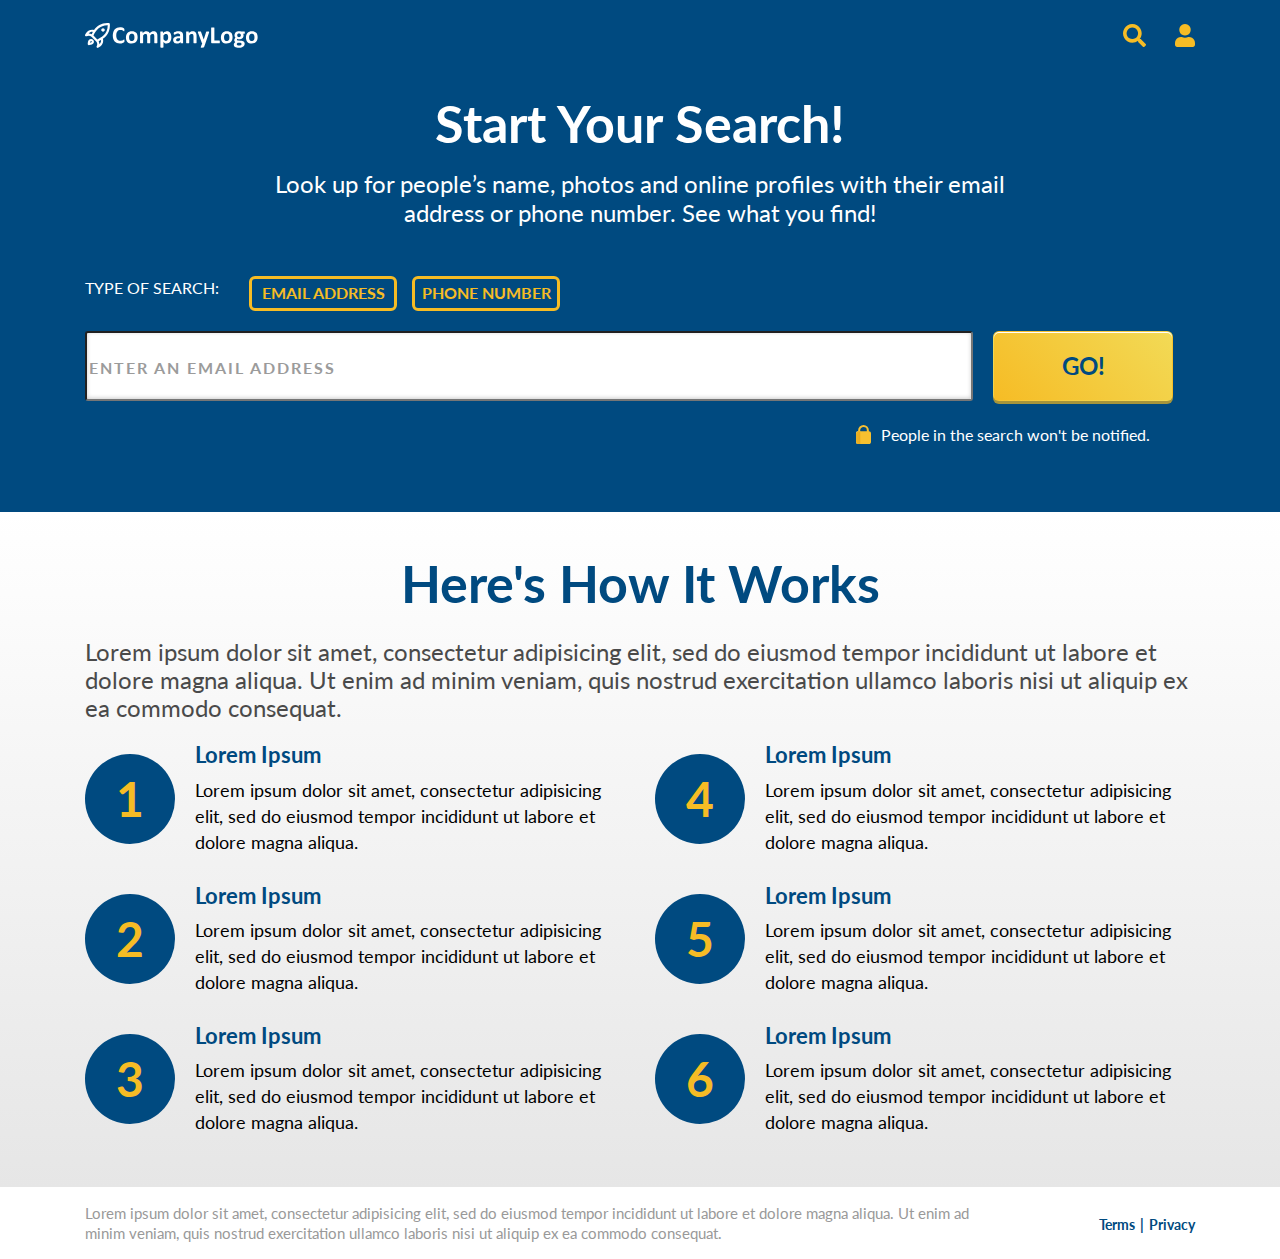
<file: index.html>
<!doctype html>
<html lang="en">

<head>
  <meta charset="utf-8">
  <meta name="viewport" content="width=device-width, initial-scale=1, shrink-to-fit=no">
  <title>Start Your Search!</title>
  <link rel="preconnect" href="https://fonts.gstatic.com">
  <link href="https://fonts.googleapis.com/css2?family=Lato:wght@300;400;700&display=swap" rel="stylesheet">
  <link rel="stylesheet" href="https://maxcdn.bootstrapcdn.com/bootstrap/4.0.0/css/bootstrap.min.css"
    integrity="sha384-Gn5384xqQ1aoWXA+058RXPxPg6fy4IWvTNh0E263XmFcJlSAwiGgFAW/dAiS6JXm" crossorigin="anonymous">
  <link rel="stylesheet" href="css/style.css">
</head>

<body>
  <nav class="navbar d-flex justify-content-between">
    <div class="container">
      <a href="./index.html">
        <img src="img/logo.svg" width="173" height="25" alt="">
      </a>
      <div>
        <img src="img/icn_search.svg" width="23" height="23" alt="Search">
        <img class="ml-4" src="img/icn_person.svg" width="20" height="23" alt="Profile">
      </div>
    </div>
  </nav>
  <section class="above-the-fold">
    <div class="container">
      <div class="headline text-white text-center mb-4 mb-md-5">
        <h1 class="mb-3">Start Your Search!</h1>
        <h2>Look up for people’s name, photos and online profiles with their email address or phone number. See what you
          find!</h2>
      </div>
      <div class="select">
        <p class="text">TYPE OF SEARCH:</p>
      </div>
      <div class="buttons">
        <button class="btn-email"> EMAIL ADDRESS</button>
        <button class="btn-phone"> PHONE NUMBER</button>
      </div>
      <form>
        <div class="input-group">
          <input class="form-email" type="text" placeholder="Enter an Email Address" />
          <input class="form-phone" type="text" placeholder="Enter an Phone Number" style="display:none;" />
          <p class="errorEmail">Please enter a valid data</p>
          <button id="btn-search" class="btn btn-form-submit text-uppercase" type="submit">Go!</button>
        </div>


        <div class="d-flex justify-content-start justify-content-md-end align-items-center mt-4">
          <img class="lock" src="img/icn_lock.svg" alt="lock">
          <p class="form-subtext">People in the search won't be notified.</p>
        </div>
      </form>
    </div>
  </section>

  <section class="features">
    <div class="container">
      <div class="headline">
        <h1 class="text-primary text-center mb-2 mb-md-4">Here's How It Works</h1>
        <h2 class="text-secondary">Lorem ipsum dolor sit amet, consectetur adipisicing elit, sed do eiusmod tempor
          incididunt ut labore et dolore magna aliqua. Ut enim ad minim veniam, quis nostrud exercitation ullamco
          laboris nisi ut aliquip ex ea commodo consequat.</h2>
      </div>
      <div class="row">
        <div class="list-item col-md-6 d-flex align-items-lg-center">
          <div class="list-circle">1</div>
          <div class="list-text">
            <h3>Lorem Ipsum</h3>
            <p>Lorem ipsum dolor sit amet, consectetur adipisicing elit, sed do eiusmod tempor incididunt ut labore et
              dolore magna aliqua.</p>
          </div>
        </div>
        <div class="list-item col-md-6 d-flex align-items-lg-center">
          <div class="list-circle">4</div>
          <div class="list-text">
            <h3>Lorem Ipsum</h3>
            <p>Lorem ipsum dolor sit amet, consectetur adipisicing elit, sed do eiusmod tempor incididunt ut labore et
              dolore magna aliqua.</p>
          </div>
        </div>
        <div class="list-item col-md-6 d-flex align-items-lg-center">
          <div class="list-circle">2</div>
          <div class="list-text">
            <h3>Lorem Ipsum</h3>
            <p>Lorem ipsum dolor sit amet, consectetur adipisicing elit, sed do eiusmod tempor incididunt ut labore et
              dolore magna aliqua.</p>
          </div>
        </div>
        <div class="list-item col-md-6 d-flex align-items-lg-center">
          <div class="list-circle">5</div>
          <div class="list-text">
            <h3>Lorem Ipsum</h3>
            <p>Lorem ipsum dolor sit amet, consectetur adipisicing elit, sed do eiusmod tempor incididunt ut labore et
              dolore magna aliqua.</p>
          </div>
        </div>
        <div class="list-item col-md-6 d-flex align-items-lg-center mb-md-0">
          <div class="list-circle">3</div>
          <div class="list-text">
            <h3>Lorem Ipsum</h3>
            <p>Lorem ipsum dolor sit amet, consectetur adipisicing elit, sed do eiusmod tempor incididunt ut labore et
              dolore magna aliqua.</p>
          </div>
        </div>
        <div class="list-item col-md-6 d-flex align-items-lg-center mb-md-0">
          <div class="list-circle">6</div>
          <div class="list-text">
            <h3>Lorem Ipsum</h3>
            <p>Lorem ipsum dolor sit amet, consectetur adipisicing elit, sed do eiusmod tempor incididunt ut labore et
              dolore magna aliqua.</p>
          </div>
        </div>
      </div>
    </div>
  </section>

  <section class="featuresMobile">
    <div class="container">
      <div class="headline">
        <h1 class="text-primary text-center mb-2 mb-md-4">Here's How It Works</h1>
        <h2 class="text-secondary">Lorem ipsum dolor sit amet, consectetur adipisicing elit, sed do eiusmod tempor
          incididunt ut labore et dolore magna aliqua. Ut enim ad minim veniam, quis nostrud exercitation ullamco
          laboris nisi ut aliquip ex ea commodo consequat.</h2>
      </div>
      <div class="row">
        <div class="list-item col-md-6 d-flex align-items-lg-center">
          <div class="list-circle">1</div>
          <div class="list-text">
            <h3>Lorem Ipsum</h3>
            <p>Lorem ipsum dolor sit amet, consectetur adipisicing elit, sed do eiusmod tempor incididunt ut labore et
              dolore magna aliqua.</p>
          </div>
        </div>
        <div class="list-item col-md-6 d-flex align-items-lg-center">
          <div class="list-circle">2</div>
          <div class="list-text">
            <h3>Lorem Ipsum</h3>
            <p>Lorem ipsum dolor sit amet, consectetur adipisicing elit, sed do eiusmod tempor incididunt ut labore et
              dolore magna aliqua.</p>
          </div>
        </div>
        <div class="list-item col-md-6 d-flex align-items-lg-center">
          <div class="list-circle">3</div>
          <div class="list-text">
            <h3>Lorem Ipsum</h3>
            <p>Lorem ipsum dolor sit amet, consectetur adipisicing elit, sed do eiusmod tempor incididunt ut labore et
              dolore magna aliqua.</p>
          </div>
        </div>
        <div class="list-item col-md-6 d-flex align-items-lg-center">
          <div class="list-circle">4</div>
          <div class="list-text">
            <h3>Lorem Ipsum</h3>
            <p>Lorem ipsum dolor sit amet, consectetur adipisicing elit, sed do eiusmod tempor incididunt ut labore et
              dolore magna aliqua.</p>
          </div>
        </div>
        <div class="list-item col-md-6 d-flex align-items-lg-center mb-md-0">
          <div class="list-circle">5</div>
          <div class="list-text">
            <h3>Lorem Ipsum</h3>
            <p>Lorem ipsum dolor sit amet, consectetur adipisicing elit, sed do eiusmod tempor incididunt ut labore et
              dolore magna aliqua.</p>
          </div>
        </div>
        <div class="list-item col-md-6 d-flex align-items-lg-center mb-md-0">
          <div class="list-circle">6</div>
          <div class="list-text">
            <h3>Lorem Ipsum</h3>
            <p>Lorem ipsum dolor sit amet, consectetur adipisicing elit, sed do eiusmod tempor incididunt ut labore et
              dolore magna aliqua.</p>
          </div>
        </div>
      </div>
    </div>
  </section>

  <footer class="footer">
    <div class="container">
      <div class="row align-items-center">
        <div class="col-md-10">
          <p class="mb-0">Lorem ipsum dolor sit amet, consectetur adipisicing elit, sed do eiusmod tempor incididunt ut
            labore et dolore magna aliqua. Ut enim ad minim veniam, quis nostrud exercitation ullamco laboris nisi ut
            aliquip ex ea commodo consequat.</p>
        </div>
        <div class="col-md-2 text-center text-md-right pl-0 mt-3 mt-md-0">
          <a href="#">Terms</a>
          <a href="#">Privacy</a>
        </div>
      </div>
    </div>
  </footer>

  <script>
    document.querySelector('.btn-email:nth-child(1)').addEventListener('click', () => {
      document.querySelector('input[type=text]:nth-child(1)').style.display = 'block';
      document.querySelector('input[type=text]:nth-child(2)').style.display = 'none';


    });

    document.querySelector('.btn-phone:nth-child(2)').addEventListener('click', () => {
      document.querySelector('input[type=text]:nth-child(1)').style.display = 'none';
      document.querySelector('input[type=text]:nth-child(2)').style.display = 'block';
    });

  </script>



  <script src="https://code.jquery.com/jquery-3.5.1.js"></script>
  <script src="https://maxcdn.bootstrapcdn.com/bootstrap/4.0.0/js/bootstrap.min.js"
    integrity="sha384-JZR6Spejh4U02d8jOt6vLEHfe/JQGiRRSQQxSfFWpi1MquVdAyjUar5+76PVCmYl"
    crossorigin="anonymous"></script>
  <script src="js/app.js"></script>
</body>

</html>
</file>
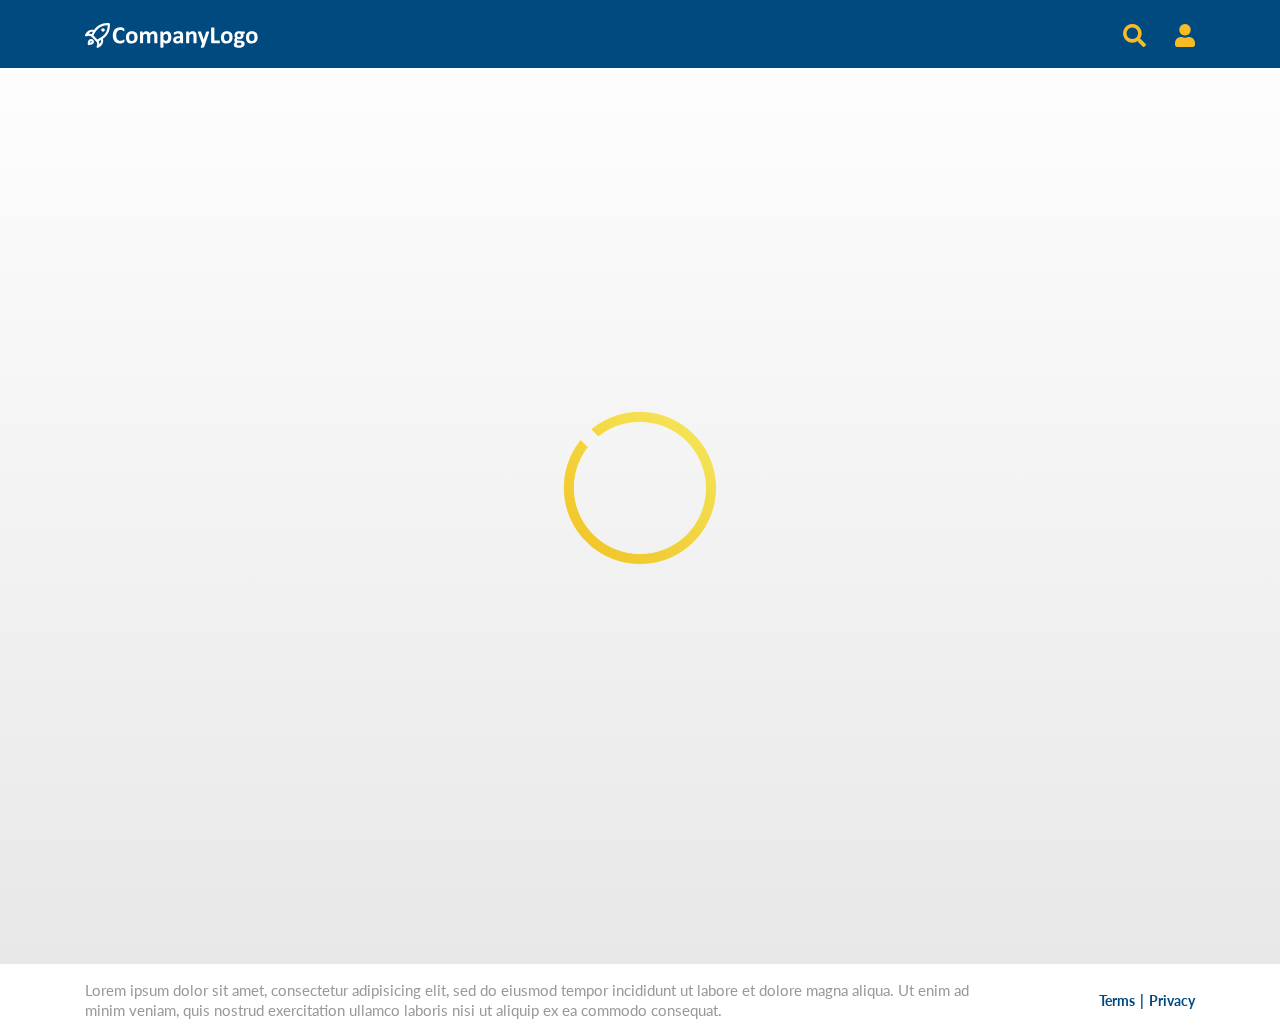
<file: result.html>
<!doctype html>
<html lang="en">

<head>
  <meta charset="utf-8">
  <meta name="viewport" content="width=device-width, initial-scale=1, shrink-to-fit=no">
  <title>Result</title>
  <link rel="preconnect" href="https://fonts.gstatic.com">
  <link href="https://fonts.googleapis.com/css2?family=Lato:wght@300;400;700&display=swap" rel="stylesheet">
  <link rel="stylesheet" href="https://maxcdn.bootstrapcdn.com/bootstrap/4.0.0/css/bootstrap.min.css"
    integrity="sha384-Gn5384xqQ1aoWXA+058RXPxPg6fy4IWvTNh0E263XmFcJlSAwiGgFAW/dAiS6JXm" crossorigin="anonymous">
  <link rel="stylesheet" href="css/style.css">
</head>

<!--LOAD PAGE-->

<body onload="myFunction()" style="margin:0;">
  <section class="load">
    <nav class="navbar d-flex justify-content-between">
      <div class="container">
        <a href="./index.html">
          <img src="img/logo.svg" width="173" height="25" alt="">
        </a>
        <div>
          <img src="img/icn_search.svg" width="23" height="23" alt="Search">
          <img class="ml-4" src="img/icn_person.svg" width="20" height="23" alt="Profile">
        </div>
      </div>
    </nav>
    <div>
      <img id="loader" src="img/loading_spinner.gif" alt="spinner">
    </div>
    <div id="loaderFoot">
      <footer id="footerLoad">
        <div class="container">
          <div class="row align-items-center">
            <div class="col-md-10">
              <p class="mb-0">Lorem ipsum dolor sit amet, consectetur adipisicing elit, sed do eiusmod tempor incididunt
                ut labore et dolore magna aliqua. Ut enim ad minim veniam, quis nostrud exercitation ullamco laboris
                nisi ut aliquip ex ea commodo consequat.</p>
            </div>
            <div class="col-md-2 text-center text-md-right pl-0 mt-3 mt-md-0">
              <a href="#">Terms</a>
              <a href="#">Privacy</a>
            </div>
          </div>
        </div>
      </footer>
    </div>
    </div>
  </section>


  <!--RESULT  -->

  <div style="display:none;" id="myDiv" class="animate-bottom">
    <section class="result">
      <div class="container">
        <div class="headline text-center">
          <h1 id="result-count" class="text-primary mb-3"></h1>
          <h2 id="result-subtext" class="result-desc"></h2>
        </div>
        <div class="result-wrap">
          <div class="result-card d-flex">
            <div class="result-avatar">
              <img src="img/icn_person.svg" alt="result image">
            </div>
            <div class="result-content w-100">
              <h4 id="user-name" class="name"></h4>
              <p id="user-description" class="user-description"></p>
              <div class="row">
                <div class="col-md-6">
                  <h5>Address</h5>
                  <p id="address" class="address"></p>
                </div>
                <div class="col-md-6">
                  <h5>Phone Numbers</h5>
                  <div class="phone-num"></div>
                </div>
              </div>
              <div class="row mt-3">
                <div class="col-md-6">
                  <h5>Email</h5>
                  <p id="email" class="email"></p>
                </div>
                <div class="col-md-6">
                  <h5>Relatives</h5>
                  <div class="relatives"></div>
                </div>
              </div>
            </div>
          </div>
        </div>
      </div>
    </section>

    <section class="search-again">
      <div class="container">
        <div class="headline text-white text-center">
          <h1 class="mb-3">Can't Find The Right Person?</h1>
          <h2 class="mb-4 mb-md-5"><strong>Try Again</strong> - Make a new search</h2>

          <div class="select">
            <p class="typeSearch">TYPE OF SEARCH:</p>
          </div>
          <div class="buttons">
            <button class="btn-email"> EMAIL ADDRESS</button>
            <button class="btn-phone"> PHONE NUMBER</button>
          </div>

        </div>
        <form>
          <div class="input-group">
            <input class="formEmail" type="text" placeholder="Enter an Email Address" />
            <input class="formPhone" type="text" placeholder="Enter an Phone Number" style="display:none;" />
            <p class="errorEmail">Please enter a valid email address</p>
            <button id="btn-search" class="btn btn-form-submit text-uppercase" type="submit">Go!</button>
          </div>
        </form>
      </div>
    </section>

    <footer class="footer">
      <div class="container">
        <div class="row align-items-center">
          <div class="col-md-10">
            <p class="mb-0">Lorem ipsum dolor sit amet, consectetur adipisicing elit, sed do eiusmod tempor incididunt
              ut labore et dolore magna aliqua. Ut enim ad minim veniam, quis nostrud exercitation ullamco laboris nisi
              ut aliquip ex ea commodo consequat.</p>
          </div>
          <div class="col-md-2 text-center text-md-right pl-0 mt-3 mt-md-0">
            <a href="#">Terms</a>
            <a href="#">Privacy</a>
          </div>
        </div>
      </div>
    </footer>
  </div>


  <script src="https://code.jquery.com/jquery-3.5.1.js"></script>
  <script src="https://maxcdn.bootstrapcdn.com/bootstrap/4.0.0/js/bootstrap.min.js"
    integrity="sha384-JZR6Spejh4U02d8jOt6vLEHfe/JQGiRRSQQxSfFWpi1MquVdAyjUar5+76PVCmYl"
    crossorigin="anonymous"></script>
  <script src="js/app.js"></script>
  <script src="js/result.js"></script>

  <!--HIDE LOADPAGE-->
  <script>
    var myVar;

    function myFunction() {
      myVar = setTimeout(showPage, 3000);
    }

    function showPage() {
      document.getElementById("loader").style.display = "none";
      document.getElementById("myDiv").style.display = "block";
      document.getElementById("loaderFoot").style.display = "none";
      document.getElementById("loaderText").style.display = "none";
      document.getElementsByClassName("load").style.display = "none";
    };
  </script>


  <!--TYPE OF SEARCH-->
  <script>

    document.querySelector('.btn-email:nth-child(1)').addEventListener('click', () => {
      document.querySelector('input[type=text]:nth-child(1)').style.display = 'block';
      document.querySelector('input[type=text]:nth-child(2)').style.display = 'none';


    });

    document.querySelector('.btn-phone:nth-child(2)').addEventListener('click', () => {
      document.querySelector('input[type=text]:nth-child(1)').style.display = 'none';
      document.querySelector('input[type=text]:nth-child(2)').style.display = 'block';
    });


  </script>
</body>

</html>
</file>
<file: css/style.css>
/* ************************************************** !!
/* CSS CONTENTS ----------------------------------------
--------------------------------------------------------
--| General
--| Navbar
--| Search Form
--| [SECTION] Above the Fold 
--| [SECTION] Features
--| [SECTION][RESULTS PAGE] Result
--| [SECTION][RESULTS PAGE] Search Again
--| Footer
--------------------------------------------------------
----------------------------------------------------- */

/* ************************************************************
***************************************************************
--- General ---
***************************************************************
************************************************************ */

body {
  font-family: 'Lato', sans-serif;
  color: #000;
  font-size: 18px;
}

h1 {
  font-size: 52px;
  font-weight: bold;
}

h2 {
  font-size: 24px;
  font-weight: normal;
}

h3,
h5 {
  font-size: 22px;
}

h4 {
  font-size: 32px;
}

h3,
h4,
h5 {
  font-weight: bold;
  color: #004A80;
}

section {
  padding: 40px 0 52px;
}

.text-primary {
  color: #004A80 !important;
}

.text-secondary {
  color: #4A4A4A !important;
}

@media (max-width: 991px) {
  h1 {
    font-size: 48px;
  }

  h2,
  h3,
  h5 {
    font-size: 20px;
  }
}

@media (max-width: 767px) {
  h1 {
    font-size: 32px;
  }

  h2 {
    font-size: 16px;
  }
}

/* ************************************************************
***************************************************************
--- Navbar ---
***************************************************************
************************************************************ */

.navbar {
  background: #004A80;
}

.navbar {
  padding: 20px 16px;
}

/* ************************************************************
***************************************************************
--- Search Form ---
***************************************************************
************************************************************ */

.btn-form-submit {
  display: inline;
  max-width: 992px;
  font-size: 24px;
  font-weight: bold;
  color: #004A80;
  background-image: linear-gradient(225deg, #F2DA56 0%, #F6BC25 100%);
  box-shadow: 0 3px 0 0 #A6953B, inset 0 1px 0 0 #FFFFFF;
  border-radius: 6px;
  outline: 0;
  appearance: none;
  -webkit-appearance: none;
  width: 180px;
  height: 70px;
  margin-left: 20px;
}

.btn-form-submit:hover {
  background: #F2DA56;
  box-shadow: 0 3px 0 0 #A6953B, inset 0 1px 0 0 #FFFFFF;
  border-radius: 6px;

}

.btn-form-submit:active {
  background: #F6BC25;
  box-shadow: 0 3px 0 0 #A6953B, inset 0 1px 0 0 #FFFFFF;
  border-radius: 6px;
}

.input-group.error>.form-email {
  border: 3px solid #DC0015;
  border-radius: 3px 3px 0 0 !important;
}

.input-group.error>.form-phone {
  border: 3px solid #DC0015;
  border-radius: 3px 3px 0 0 !important;
}

.input-group>.form-email {
  width: 80%;
  height: 70px;
  background: #FFF;
  box-shadow: inset 0 -1px 4px 0 rgba(0, 0, 0, 0.20);
  border-radius: 3px !important;
  font-size: 22px;
}

.input-group>.form-phone {
  width: 80%;
  height: 70px;
  background: #FFF;
  box-shadow: inset 0 -1px 4px 0 rgba(0, 0, 0, 0.20);
  border-radius: 3px !important;
  font-size: 22px;
}

.errorEmail {
  display: none;
}

.errorPhone {
  display: none;
}

.input-group.error .errorEmail {
  display: block;
  position: absolute;
  bottom: -30px;
  margin: 0px;
  padding: 4px 12px;
  background: #DC0015;
  color: #FFF;
  border-radius: 0 0 3px 3px;
  font-size: 16px;
}

.input-group.error .errorPhone {
  display: none;
  position: absolute;
  bottom: -30px;
  margin: 0px;
  padding: 4px 12px;
  background: #DC0015;
  color: #FFF;
  border-radius: 0 0 3px 3px;
  font-size: 16px;
}

.form-email::placeholder {
  width: 100%;
  color: #9B9B9B;
  font-size: 16px;
  font-weight: bold;
  text-transform: uppercase;
  letter-spacing: 2px;
}

.form-phone::placeholder {
  color: #9B9B9B;
  font-size: 16px;
  font-weight: bold;
  text-transform: uppercase;
  letter-spacing: 2px;
}

.form-subtext {
  display: inline;
  font-size: 16px;
  color: #FFF;
  margin-right: 45px;
  line-height: normal;
}

.lock {
  display: inline;
  font-size: 16px;
  margin-right: 10px;
  margin-bottom: 15px;
}




@media (max-width: 767px) {
  .input-group {
    flex-direction: column;
  }

  .input-group>.form-email,
  .btn-form-submit {
    width: 100%;
  }

  .input-group>.form-email {
    height: 50px;
  }

  .input-group>.form-phone,
  .btn-form-submit {
    width: 100%;
  }

  .input-group>.form-phone {
    height: 50px;
  }

  .btn-form-submit {
    margin: 15px 0 0 0;


  }

  .input-group.error .errorEmail {
    display: block;
    position: relative;
    bottom: 5px;
    width: 100%;
    padding: 4px 12px;
    background: #DC0015;
    color: #FFF;
    border-radius: 0 0 3px 3px;
    font-size: 14px;
  }

  .input-group.error .errorPhone {
    display: none;
    position: relative;
    bottom: 5px;
    width: 100%;
    padding: 4px 12px;
    background: #DC0015;
    color: #FFF;
    border-radius: 0 0 3px 3px;
    font-size: 14px;
  }

  .btn-form-submit:active {
    background: #F6BC25;
    box-shadow: 0 3px 0 0 #A6953B, inset 0 1px 0 0 #FFFFFF;
    border-radius: 6px;
  }
}



@media only screen and (min-width: 768px) and (max-width: 1200px) {

  .btn-form-submit {
    display: inline;
    max-width: 992px;
    font-size: 24px;
    font-weight: bold;
    color: #004A80;
    background-image: linear-gradient(225deg, #F2DA56 0%, #F6BC25 100%);
    box-shadow: 0 3px 0 0 #A6953B, inset 0 1px 0 0 #FFFFFF;
    border-radius: 6px;
    outline: 0;
    appearance: none;
    -webkit-appearance: none;
    width: 180px;
    height: 70px;
    margin-left: 20px;
  }

  .btn-form-submit:hover {
    background: #F2DA56;
    box-shadow: 0 3px 0 0 #A6953B, inset 0 1px 0 0 #FFFFFF;
    border-radius: 6px;

  }

  .btn-form-submit:active {
    background: #F6BC25;
    box-shadow: 0 3px 0 0 #A6953B, inset 0 1px 0 0 #FFFFFF;
    border-radius: 6px;
  }

  .input-group.error>.form-email {
    border: 3px solid #DC0015;
    border-radius: 3px 3px 0 0 !important;
  }

  .input-group.error>.form-phone {
    border: 3px solid #DC0015;
    border-radius: 3px 3px 0 0 !important;
  }

  .input-group>.form-email {
    width: 71%;
    height: 70px;
    background: #FFF;
    box-shadow: inset 0 -1px 4px 0 rgba(0, 0, 0, 0.20);
    border-radius: 3px !important;
    font-size: 22px;
  }

  .input-group>.form-phone {
    width: 71%;
    height: 70px;
    background: #FFF;
    box-shadow: inset 0 -1px 4px 0 rgba(0, 0, 0, 0.20);
    border-radius: 3px !important;
    font-size: 22px;
  }

  .errorEmail {
    display: none;
  }

  .errorPhone {
    display: none;
  }

  .input-group.error .errorEmail {
    display: block;
    position: absolute;
    bottom: -30px;
    margin: 0px;
    padding: 4px 12px;
    background: #DC0015;
    color: #FFF;
    border-radius: 0 0 3px 3px;
    font-size: 16px;
  }

  .input-group.error .errorPhone {
    display: none;
    position: absolute;
    bottom: -30px;
    margin: 0px;
    padding: 4px 12px;
    background: #DC0015;
    color: #FFF;
    border-radius: 0 0 3px 3px;
    font-size: 16px;
  }

  .form-email::placeholder {
    width: 100%;
    color: #9B9B9B;
    font-size: 16px;
    font-weight: bold;
    text-transform: uppercase;
    letter-spacing: 2px;
  }

  .form-phone::placeholder {
    color: #9B9B9B;
    font-size: 16px;
    font-weight: bold;
    text-transform: uppercase;
    letter-spacing: 2px;
  }

  .form-subtext {
    display: inline;
    font-size: 16px;
    color: #FFF;
    margin-right: 45px;
    line-height: normal;
  }

  .lock {
    display: inline;
    font-size: 16px;
    margin-right: 10px;
    margin-bottom: 15px;
  }


}



/* ************************************************************
***************************************************************
--- [SECTION] Loader ---
***************************************************************
************************************************************ */


.load {
  background-image: linear-gradient(0deg, #E6E6E6 0%, #FFFFFF 100%);
  padding-top: 0%;
  padding-bottom: 0%;
}


#loader {
  filter: brightness(1.1);
  mix-blend-mode: multiply;
  display: block;
  margin: 0px auto;
  margin-top: 343px;
  margin-bottom: 399px;
  width: 154px;
  height: 154px;
}


#loaderText {
  position: relative;
  text-align: center;
  font-family: Lato-Bold;
  font-size: 24px;
  width: 980px;
  height: 29px;
  color: #004A80;
  letter-spacing: 0;
  text-align: center;
  font-weight: 700;
}

#loaderFoot {
  position: relative;
  padding: 16px 0;
  background: #FFFFFF;
  top: 92%;
  width: 100%;
}

#loaderFoot p {
  box-align: center;
  font-size: 15px;
  color: #999;
  line-height: 20px;
  top: 100%;
}

#loaderFoot a {
  font-size: 14px;
  font-weight: bold;
  color: #004A80;
}

#loaderFoot a:first-of-type:after {
  content: '|';
  padding-left: 5px;
}

/* Add animation to "page content" */
.animate-bottom {
  position: relative;
  -webkit-animation-name: animatebottom;
  -webkit-animation-duration: 1s;
  animation-name: animatebottom;
  animation-duration: 1s
}

#myDiv {
  display: none;
  text-align: center;
}


/* ************************************************************
***************************************************************
--- [SECTION] Above the Fold ---
***************************************************************
************************************************************ */

.above-the-fold {
  background: #004A80;
  padding-top: 24px;
}

.above-the-fold .headline {
  max-width: 780px;
  margin: 0 auto;
}

.select {
  float: left;
  margin-right: 20px;
  text-align: left;
  display: inline;

}

.select>.text {
  font-family: Lato;
  font-size: 16px;
  color: #FFFFFF;
  letter-spacing: 0;
  font-weight: 400;

}

.buttons {
  margin-bottom: 20px;
  float: left;
  text-align: center;
  display: inline;

}

.buttons>.btn-email {
  height: 35px;
  width: 148px;
  padding: 0px;
  border: 3px solid #F6BC25;
  background-color: #004A80;
  margin-left: 10px;
  margin-right: 10px;
  border-radius: 6px;
  font-family: Lato;
  font-size: 16px;
  color: #F6BC25;
  letter-spacing: 0;
  font-weight: 700;
}

.buttons>.btn-email:hover {
  font-family: Lato-Bold;
  font-size: 16px;
  border-radius: 6px 6px 6px 0 0 0 6px;
  background-color: #F6BC25;
  color: #004A80;
  letter-spacing: 0;
  font-weight: 700;
}

.buttons>.btn-phone {
  display: inline-block;
  height: 35px;
  width: 148px;
  padding: 0px;
  border: 3px solid #F6BC25;
  background-color: #004A80;
  border-radius: 6px;
  font-family: Lato;
  font-size: 16px;
  color: #F6BC25;
  letter-spacing: 0;
  font-weight: 700;
}

.buttons>.btn-phone:hover {
  font-family: Lato-Bold;
  font-size: 16px;
  background-color: #F6BC25;
  color: #004A80;
  letter-spacing: 0;
  font-weight: 700;
}


/* ************************************************************
***************************************************************2125561235
--- [SECTION] Features Desktop ---
***************************************************************
************************************************************ */

.features {
  background-image: linear-gradient(0deg, #E6E6E6 0%, #FFFFFF 100%);
}

.features .headline {
  margin-bottom: 40px;
}

.features h2 {
  line-height: 30px;
}

.list-item {
  margin-bottom: 28px;
}

.list-circle {
  border-radius: 50%;
  width: 90px;
  height: 90px;
  line-height: 90px;
  background: #004A80;
  text-align: center;
  font-size: 48px;
  font-weight: bold;
  color: #F6BC25;
  flex: 0 0 90px;
  margin-right: 20px;
}

.list-text p {
  margin: 0;
  line-height: 26px;
}

@media(min-width: 767px) {
  .featuresMobile {
    display: none;
  }

  .features .headline {
    margin-bottom: 28px;
  }

  .features h2 {
    line-height: 28px;
  }

  .list-item {
    margin-bottom: 20px;
  }

  .list-circle {
    width: 63px;
    height: 63px;
    line-height: 63px;
    flex: 0 0 63px;
    font-size: 33.6px;
  }

  .list-text p {
    line-height: 24px;
  }
}

@media(min-width: 767px) {

  .featuresMobile {
    display: none;
  }

  .features .headline {
    margin-bottom: 20px;
  }

  .list-item {
    margin-bottom: 16px;
  }

  .list-circle {
    width: 50.4px;
    height: 50.4px;
    line-height: 50.4px;
    flex: 0 0 50.4px;
    font-size: 26.88px;
    margin-right: 10.6px;
  }
}



/* ************************************************************
***************************************************************
--- [SECTION] Features Mobile ---
***************************************************************
************************************************************ */

.featuresMobile {
  background-image: linear-gradient(0deg, #E6E6E6 0%, #FFFFFF 100%);
}

.featuresMobile .headline {
  margin-bottom: 40px;
}

.featuresMobile h2 {
  line-height: 30px;
}

.list-item {
  margin-bottom: 28px;
}

.list-circle {
  border-radius: 50%;
  width: 90px;
  height: 90px;
  line-height: 90px;
  background: #004A80;
  text-align: center;
  font-size: 48px;
  font-weight: bold;
  color: #F6BC25;
  flex: 0 0 90px;
  margin-right: 20px;
}

.list-text p {
  margin: 0;
  line-height: 26px;
}



@media(max-width: 767px) {
  .features {
    display: none;
  }

  .featuresMobile {
    background-image: linear-gradient(0deg, #E6E6E6 0%, #FFFFFF 100%);
  }

  .featuresMobile .headline {
    margin-bottom: 40px;
  }

  .featuresMobile h2 {
    line-height: 30px;
  }

  .list-item {
    margin-bottom: 28px;
  }

  .list-circle {
    border-radius: 50%;
    width: 90px;
    height: 90px;
    line-height: 90px;
    background: #004A80;
    text-align: center;
    font-size: 48px;
    font-weight: bold;
    color: #F6BC25;
    flex: 0 0 90px;
    margin-right: 20px;
  }

  .list-text p {
    margin: 0;
    line-height: 26px;
  }

  @media(max-width: 767px) {
    .features {
      display: none;
    }

    .featuresMobile .headline {
      margin-bottom: 28px;
    }

    .featuresMobile h2 {
      line-height: 28px;
    }

    .list-item {
      margin-bottom: 20px;
    }

    .list-circle {
      width: 63px;
      height: 63px;
      line-height: 63px;
      flex: 0 0 63px;
      font-size: 33.6px;
    }

    .list-text p {
      line-height: 24px;
    }
  }

  @media(max-width: 767px) {
    .features {
      display: none;
    }

    .featuresMobile .headline {
      margin-bottom: 20px;
    }

    .list-item {
      margin-bottom: 16px;
    }

    .list-circle {
      width: 50.4px;
      height: 50.4px;
      line-height: 50.4px;
      flex: 0 0 50.4px;
      font-size: 26.88px;
      margin-right: 10.6px;
    }
  }
}

/* ************************************************************
***************************************************************
--- [SECTION][RESULTS PAGE] Result ---
***************************************************************
************************************************************ */

.result {
  background: #F8F8F8;
  min-height: 455px;
  display: flex;
  flex-direction: column;
  justify-content: center;
}

.result-wrap {
  display: none;
}

.result-card {
  max-width: 980px;
  min-height: 412px;
  background: #fff;
  justify-content: right;
  box-shadow: 0 2px 4px 0 rgba(0, 0, 0, 0.50);
  border-radius: 30px;
  padding: 40px;
  margin: 40px auto;
}

.result-avatar {
  border-radius: 50%;
  width: 90px;
  height: 90px;
  line-height: 86px;
  background: #004A80;
  text-align: center;
  flex: 0 0 90px;
  margin-right: 20px;
}

.result-content.w-100 {
  text-align: left;
}

.result-desc {
  color: #4A4A4A;
}

@media (max-width: 991px) {
  .result {
    min-height: 512px;
  }

  .result-avatar {
    width: 63px;
    height: 63px;
    line-height: 58px;
    flex: 0 0 63px;
  }

  .result-avatar img {
    width: 28px;
  }
}

@media (max-width: 767px) {
  .result {
    min-height: 306px;
  }

  .result-avatar {
    display: none;
  }
}

/* ************************************************************
***************************************************************
--- [SECTION][RESULTS PAGE] Search Again ---
***************************************************************
************************************************************ */

.search-again {
  background: #004A80;
}


.typeSearch {
  margin-left: 60px;
}

.btn-form-submit {
  display: inline;
  max-width: 992px;
  font-size: 24px;
  font-weight: bold;
  color: #004A80;
  background-image: linear-gradient(225deg, #F2DA56 0%, #F6BC25 100%);
  box-shadow: 0 3px 0 0 #A6953B, inset 0 1px 0 0 #FFFFFF;
  border-radius: 6px;
  outline: 0;
  appearance: none;
  -webkit-appearance: none;
  width: 180px;
  height: 70px;
  margin-left: 20px;
}

.btn-form-submit:hover {
  background: #F2DA56;
  box-shadow: 0 3px 0 0 #A6953B, inset 0 1px 0 0 #FFFFFF;
  border-radius: 6px;

}

.btn-form-submit:active {
  background: #F6BC25;
  box-shadow: 0 3px 0 0 #A6953B, inset 0 1px 0 0 #FFFFFF;
  border-radius: 6px;
}

.input-group.error>.formEmail {
  border: 3px solid #DC0015;
  border-radius: 3px 3px 0 0 !important;
}

.input-group.error>.formPhone {
  border: 3px solid #DC0015;
  border-radius: 3px 3px 0 0 !important;
}

.input-group>.formEmail {
  width: 780px;
  height: 70px;
  margin-left: 60px;
  background: #FFF;
  box-shadow: inset 0 -1px 4px 0 rgba(0, 0, 0, 0.20);
  border-radius: 3px !important;
  font-size: 22px;
}

.input-group>.formPhone {
  width: 780px;
  height: 70px;
  margin-left: 60px;
  background: #FFF;
  box-shadow: inset 0 -1px 4px 0 rgba(0, 0, 0, 0.20);
  border-radius: 3px !important;
  font-size: 22px;
}

.errorEmail {
  display: none;
}

.errorPhone {
  display: none;
}

.input-group.error .errorEmail {
  display: block;
  position: absolute;
  bottom: -30px;
  margin: 0px;
  padding: 4px 12px;
  background: #DC0015;
  color: #FFF;
  border-radius: 0 0 3px 3px;
  font-size: 16px;
}

.input-group.error .errorPhone {
  display: none;
  position: absolute;
  bottom: -30px;
  margin: 0px;
  padding: 4px 12px;
  background: #DC0015;
  color: #FFF;
  border-radius: 0 0 3px 3px;
}

@media (min-width: 992px) {
  .search-again {
    padding: 80px 0;
  }
}

@media (max-width: 767px) {
  .search-again {
    padding: 40px 0;
  }


  .input-group {
    flex-direction: column;
  }

  .input-group>.formEmail,
  .btn-form-submit {
    width: 100%;
  }

  .input-group>.formEmail {
    height: 50px;
    margin-left: 0;
    width: 100%;
  }

  .input-group>.formPhone,
  .btn-form-submit {
    width: 100%;
  }

  .input-group>.formPhone {
    height: 50px;
    margin-left: 0;
    width: 100%;
  }

  .btn-form-submit {
    margin: 15px 0 0 0;
  }


  .formEmail::placeholder {
    width: 100%;
    color: #9B9B9B;
    font-size: 16px;
    font-weight: bold;
    text-transform: uppercase;
    letter-spacing: 2px;
  }

  .formPhone::placeholder {
    color: #9B9B9B;
    font-size: 16px;
    font-weight: bold;
    text-transform: uppercase;
    letter-spacing: 2px;
  }
  
  .typeSearch{
    margin-left: 10px;
  }



  .input-group.error .errorEmail {
    display: block;
    position: relative;
    bottom: 5px;
    width: 100%;
    padding: 4px 12px;
    background: #DC0015;
    color: #FFF;
    border-radius: 0 0 3px 3px;
    font-size: 14px;
  }

  .input-group.error .errorPhone {
    display: none;
    position: relative;
    bottom: 5px;
    width: 100%;
    padding: 4px 12px;
    background: #DC0015;
    color: #FFF;
    border-radius: 0 0 3px 3px;
    font-size: 14px;
  }

  .btn-form-submit:active {
    background: #F6BC25;
    box-shadow: 0 3px 0 0 #A6953B, inset 0 1px 0 0 #FFFFFF;
    border-radius: 6px;
  }

  .input-group.error .errorEmail {
    display: block;
    position: relative;
    bottom: 5px;
    width: 100%;
    padding: 4px 12px;
    background: #DC0015;
    color: #FFF;
    border-radius: 0 0 3px 3px;
    font-size: 14px;
  }
}



/* ************************************************************
***************************************************************
--- Footer ---
***************************************************************
************************************************************ */

.footer {
  padding: 16px 0;
}

.footer p {
  font-size: 15px;
  color: #999;
  line-height: 20px;
}

.footer a {
  font-size: 14px;
  font-weight: bold;
  color: #004A80;
}

.footer a:first-of-type:after {
  content: '|';
  padding-left: 5px;
}
</file>
